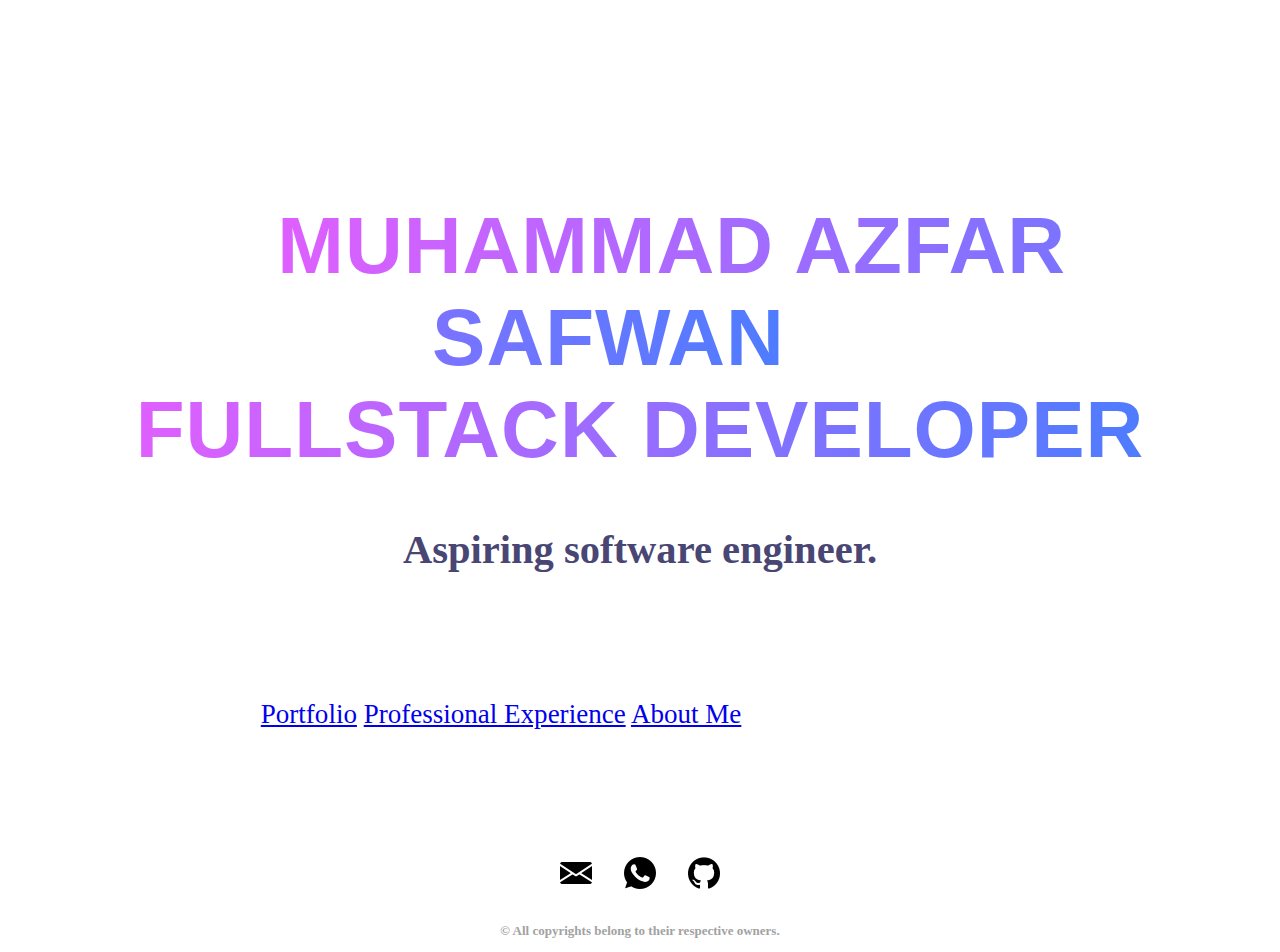
<file: index.html>
<!DOCTYPE html>
<head>
  <title>Azfar Safwan / Fullstack Developer</title>
  <meta charset="UTF-8">
  <meta name="viewport" content="width=device-width, initial-scale=1">

  <link rel="stylesheet" href="style.css">
  <script type="text/javascript" src="javascript.js"></script>
  <link href="https://cdn.jsdelivr.net/npm/bootstrap@5.3.0-alpha3/dist/css/bootstrap.min.css" rel="stylesheet" integrity="sha384-KK94CHFLLe+nY2dmCWGMq91rCGa5gtU4mk92HdvYe+M/SXH301p5ILy+dN9+nJOZ" crossorigin="anonymous">
  <script src="https://cdn.jsdelivr.net/npm/bootstrap@5.3.0-alpha3/dist/js/bootstrap.bundle.min.js" integrity="sha384-ENjdO4Dr2bkBIFxQpeoTz1HIcje39Wm4jDKdf19U8gI4ddQ3GYNS7NTKfAdVQSZe" crossorigin="anonymous"></script>
  <!-- Google tag (gtag.js) -->
  <script async src="https://www.googletagmanager.com/gtag/js?id=G-T0FJXXGH4J"></script>
  <script>
    window.dataLayer = window.dataLayer || [];
    function gtag(){dataLayer.push(arguments);}
    gtag('js', new Date());

    gtag('config', 'G-T0FJXXGH4J');
  </script>
</head>

<body>
  <div class="header">
    <h1>
      <span class="header-text">MUHAMMAD AZFAR SAFWAN</span>
      <br>
      <span class="header-text">FULLSTACK DEVELOPER</span>
    </h1>
    <h2 class="description">Aspiring software engineer.</h2>
  </div>

  <nav class="navbar">
    <a href="./portfolio.html">Portfolio</a>
    <a href="./experience.html">Professional Experience</a>
    <a href="./about.html">About Me</a>
  </nav>
</body>

<footer class="footer">
  <ul class="footer-link">
    <li>
      <a href="mailto:contact@azfarsafwan.com"><img src="./assets/email.png"></a>
    </li>
    <li>
      <a href="https://api.whatsapp.com/send?phone=60142732475&text=Hi!"><img src="./assets/whatsapp.png"></a>
    </li>
    <li>
      <a href="https://github.com/matdjon"><img src="./assets/github-logo.png"></a>
    </li>
  </ul>
  <h3>&#xA9; All copyrights belong to their respective owners.</h3>
</footer>

</html>
</file>
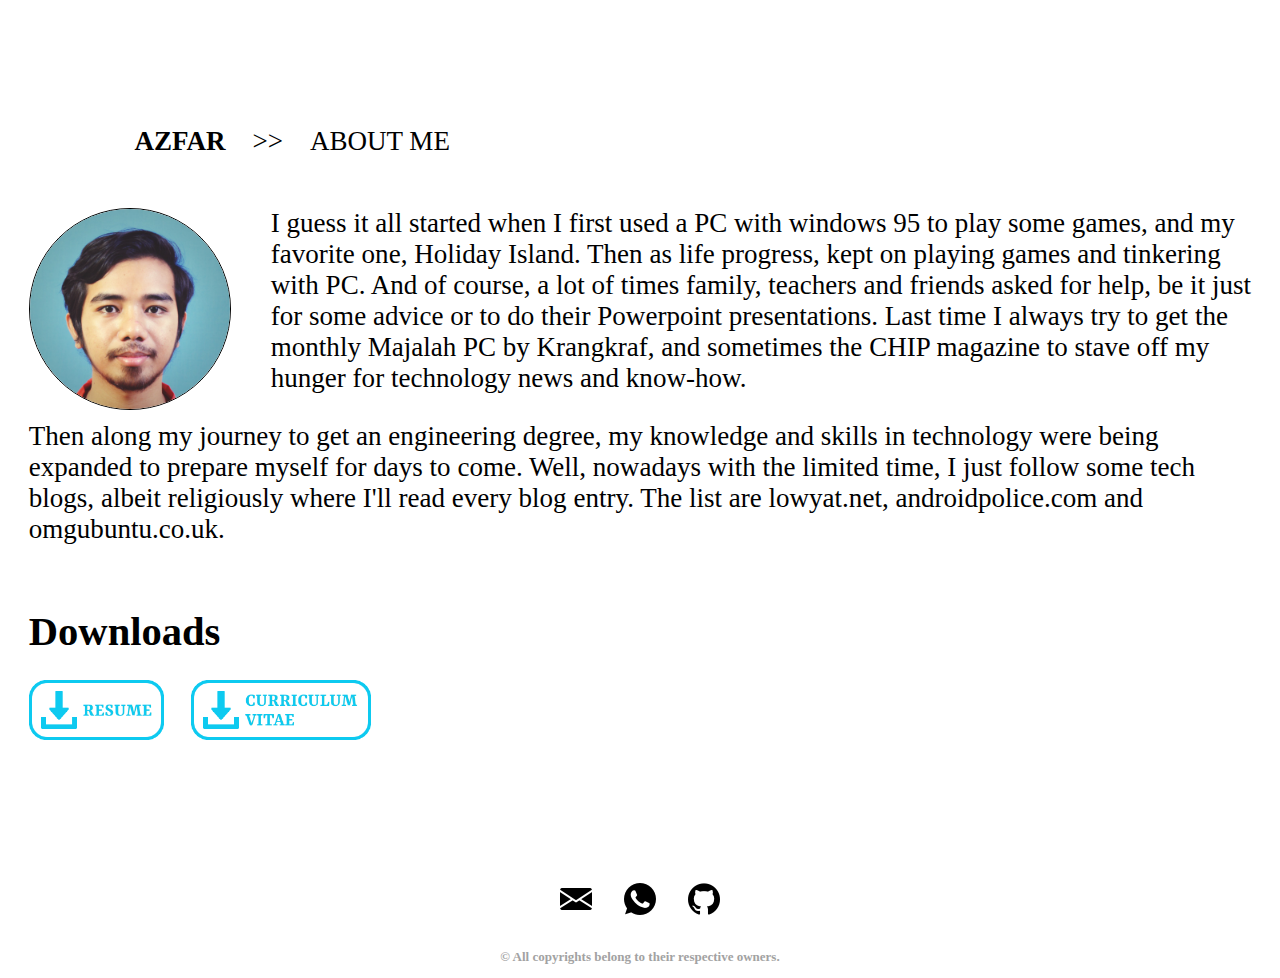
<file: about.html>
<head>
  <title>Azfar Safwan / About Me</title>
  <meta charset="UTF-8">
  <meta name="viewport" content="width=device-width, initial-scale=1">

  <link rel="stylesheet" href="style.css">
  <script type="text/javascript" src="javascript.js"></script>
  <link href="https://cdn.jsdelivr.net/npm/bootstrap@5.3.0-alpha3/dist/css/bootstrap.min.css" rel="stylesheet" integrity="sha384-KK94CHFLLe+nY2dmCWGMq91rCGa5gtU4mk92HdvYe+M/SXH301p5ILy+dN9+nJOZ" crossorigin="anonymous">
  <script src="https://cdn.jsdelivr.net/npm/bootstrap@5.3.0-alpha3/dist/js/bootstrap.bundle.min.js" integrity="sha384-ENjdO4Dr2bkBIFxQpeoTz1HIcje39Wm4jDKdf19U8gI4ddQ3GYNS7NTKfAdVQSZe" crossorigin="anonymous"></script>
  <!-- Google tag (gtag.js) -->
  <script async src="https://www.googletagmanager.com/gtag/js?id=G-T0FJXXGH4J"></script>
  <script>
    window.dataLayer = window.dataLayer || [];
    function gtag(){dataLayer.push(arguments);}
    gtag('js', new Date());

    gtag('config', 'G-T0FJXXGH4J');
  </script>
</head>

<body>
  <div class="home">
    <span id="homeLink">AZFAR</span>
    <span style="padding-left: 2%;">>></span>
    <span style="padding-left: 2%;">ABOUT ME</span>
  </div>
  <div class="container">
    <img class="me" src="./assets/me.jpeg">
    <p>
      I guess it all started when I first used a PC with windows 95 to play some games, and my favorite one, Holiday Island.
      Then as life progress, kept on playing games and tinkering with PC.
      And of course, a lot of times family, teachers and friends asked for help, be it just for some advice or to do their Powerpoint presentations.
      Last time I always try to get the monthly Majalah PC by Krangkraf, and sometimes the CHIP magazine to stave off my hunger for technology news and know-how.  
    </p>
    <p>
      Then along my journey to get an engineering degree, my knowledge and skills in technology were being expanded to prepare myself for days to come.
      Well, nowadays with the limited time, I just follow some tech blogs, albeit religiously where I'll read every blog entry. 
      The list are lowyat.net, androidpolice.com and omgubuntu.co.uk.
    </p>
  </div>
  <div class="download-section container">
    <h2 style="margin-bottom: 2%">Downloads</h2>
    <div>
      <a href="./downloads/resume_azfar.pdf" download><img class="download" src="./assets/resume.png"></a>
      <a href="./downloads/cv_azfar.pdf" download><img class="download" src="./assets/cv.png"></a>
    </div>
  </div>
</body>

<footer class="footer">
  <ul class="footer-link">
    <li>
      <a href="mailto:contact@azfarsafwan.com"><img src="./assets/email.png"></a>
    </li>
    <li>
      <a href="https://api.whatsapp.com/send?phone=60142732475&text=Hi!"><img src="./assets/whatsapp.png"></a>
    </li>
    <li>
      <a href="https://github.com/matdjon"><img src="./assets/github-logo.png"></a>
    </li>
  </ul>
  <h3>&#xA9; All copyrights belong to their respective owners.</h3>
</footer>

<!-- Google tag (gtag.js) -->
<script async src="https://www.googletagmanager.com/gtag/js?id=G-T0FJXXGH4J"></script>
<script>
  window.dataLayer = window.dataLayer || [];
  function gtag(){dataLayer.push(arguments);}
  gtag('js', new Date());

  gtag('config', 'G-T0FJXXGH4J');
</script>
</file>
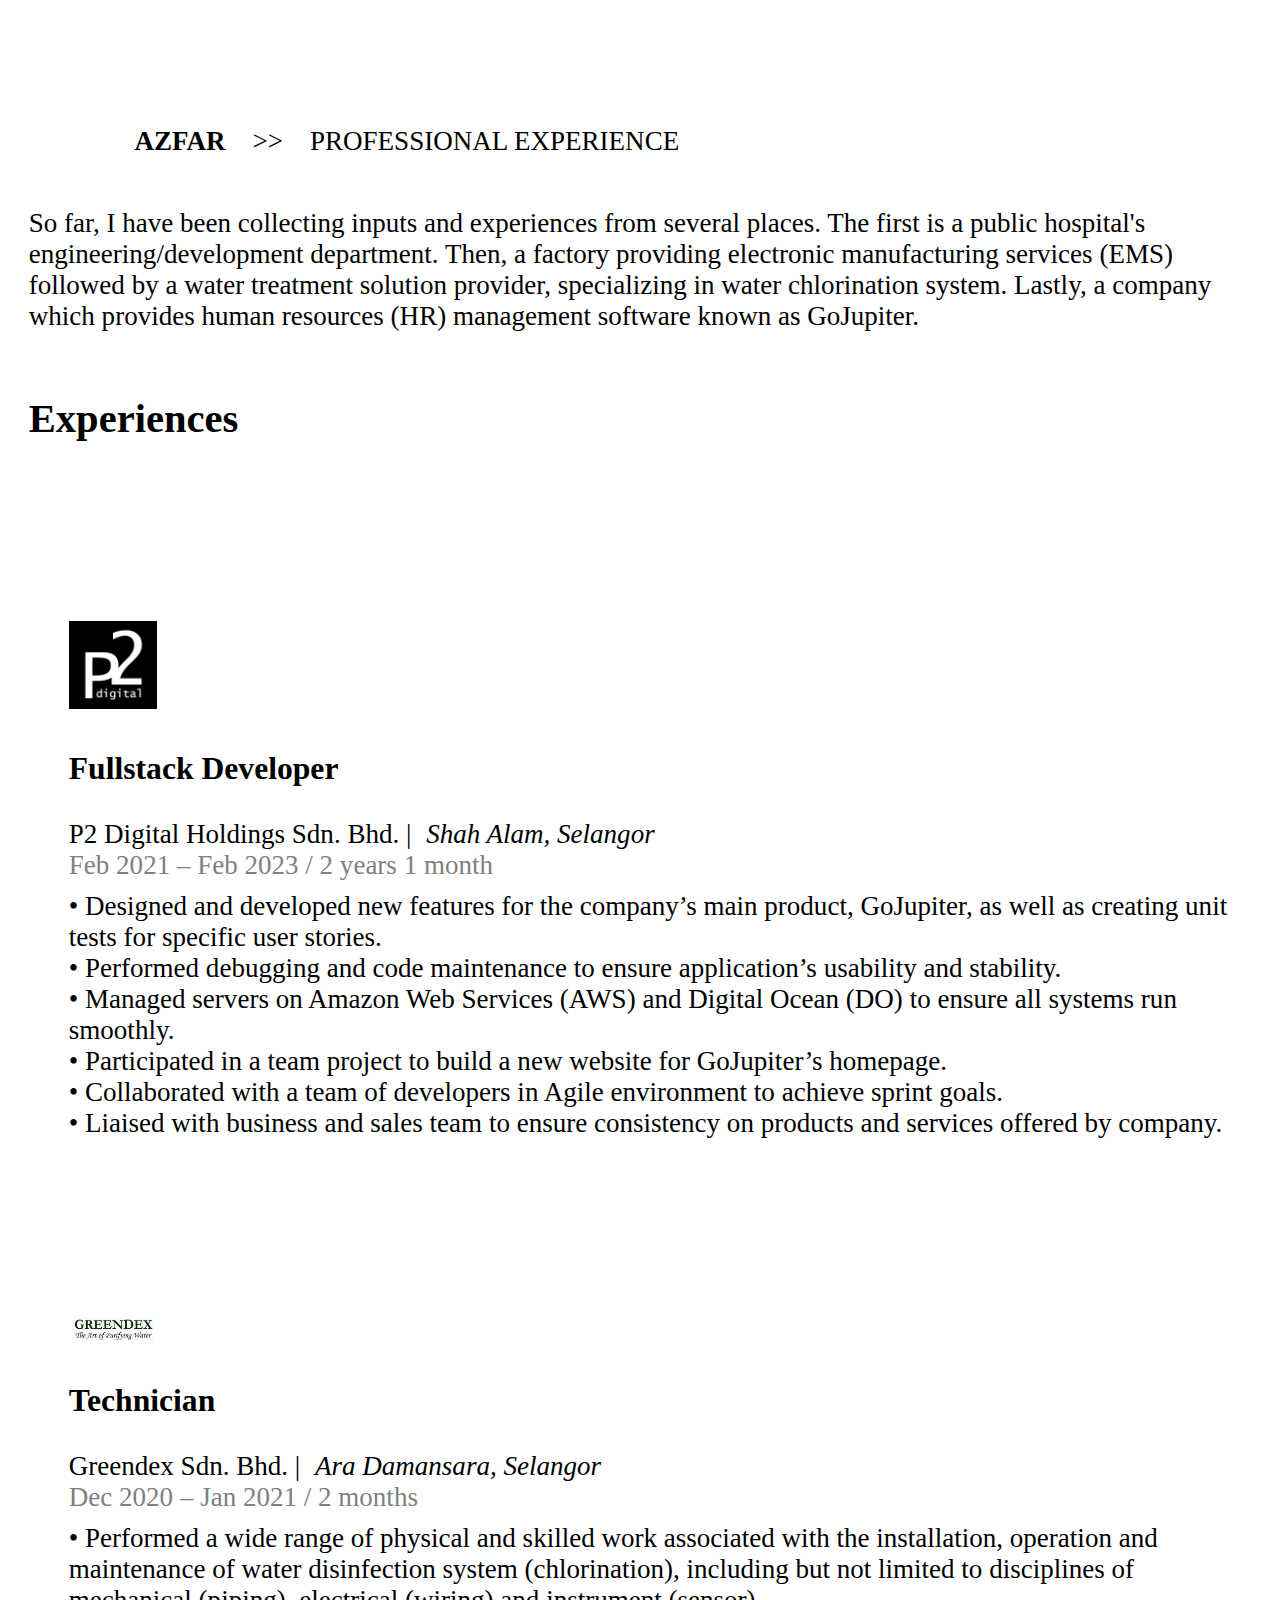
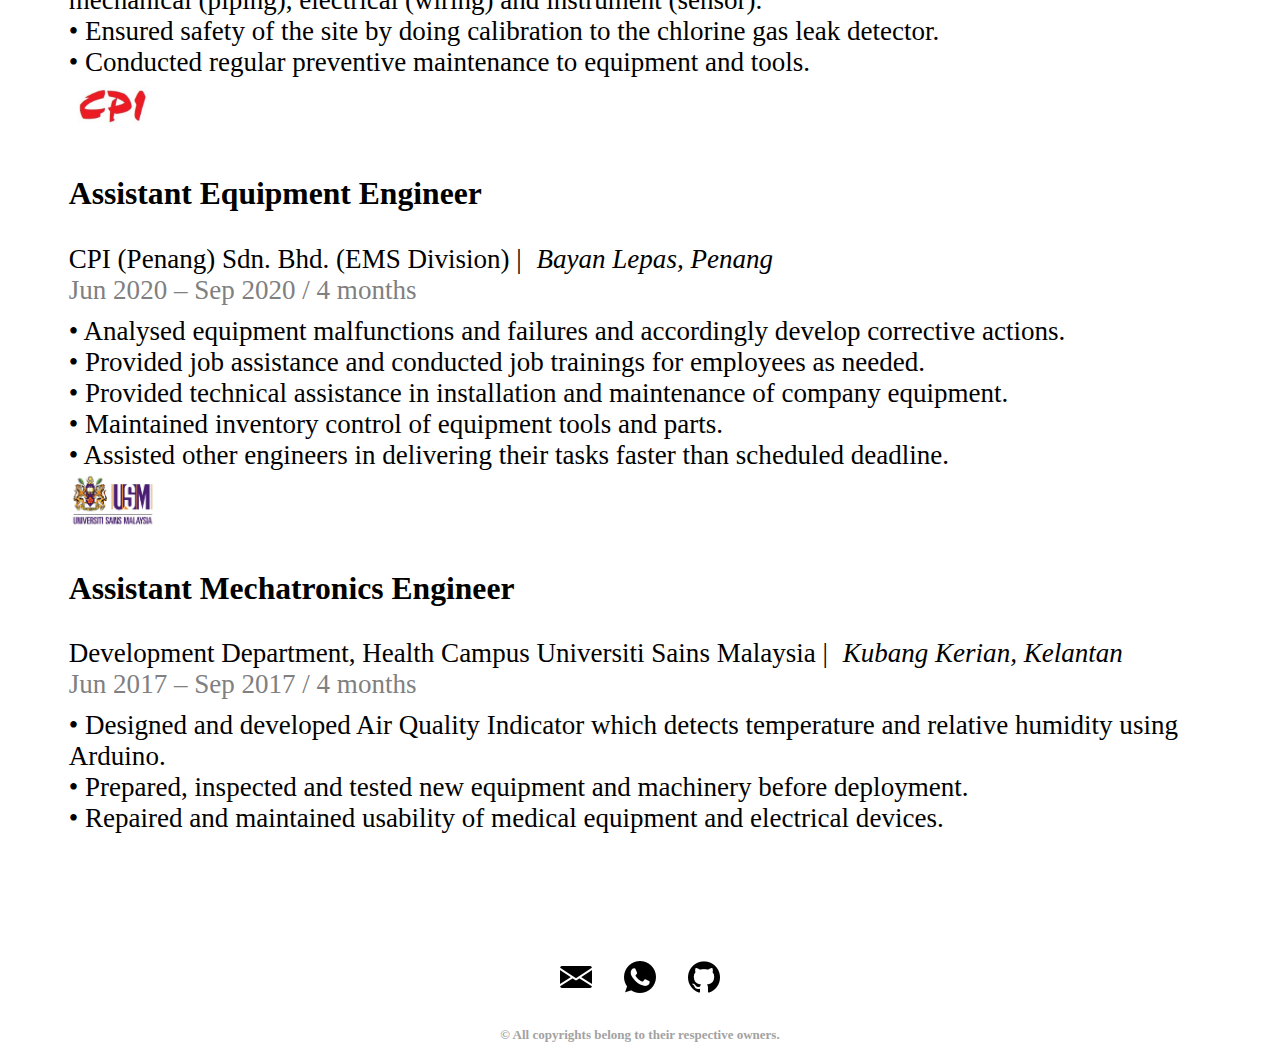
<file: experience.html>
<head>
  <title>Azfar Safwan / Experience</title>
  <meta charset="UTF-8">
  <meta name="viewport" content="width=device-width, initial-scale=1">

  <link rel="stylesheet" href="style.css">
  <script type="text/javascript" src="javascript.js"></script>
  <link href="https://cdn.jsdelivr.net/npm/bootstrap@5.3.0-alpha3/dist/css/bootstrap.min.css" rel="stylesheet" integrity="sha384-KK94CHFLLe+nY2dmCWGMq91rCGa5gtU4mk92HdvYe+M/SXH301p5ILy+dN9+nJOZ" crossorigin="anonymous">
  <script src="https://cdn.jsdelivr.net/npm/bootstrap@5.3.0-alpha3/dist/js/bootstrap.bundle.min.js" integrity="sha384-ENjdO4Dr2bkBIFxQpeoTz1HIcje39Wm4jDKdf19U8gI4ddQ3GYNS7NTKfAdVQSZe" crossorigin="anonymous"></script>
  <!-- Google tag (gtag.js) -->
  <script async src="https://www.googletagmanager.com/gtag/js?id=G-T0FJXXGH4J"></script>
  <script>
    window.dataLayer = window.dataLayer || [];
    function gtag(){dataLayer.push(arguments);}
    gtag('js', new Date());

    gtag('config', 'G-T0FJXXGH4J');
  </script>
</head>

<body>
  <div class="home">
    <span id="homeLink">AZFAR</span>
    <span style="padding-left: 2%;">>></span>
    <span style="padding-left: 2%;">PROFESSIONAL EXPERIENCE</span>
  </div>
  <div class="container">
    So far, I have been collecting inputs and experiences from several places. The first is a public hospital's engineering/development department. Then, a factory providing electronic manufacturing services (EMS) followed by a water treatment solution provider, specializing in water chlorination system. Lastly, a company which provides human resources (HR) management software known as GoJupiter.
  </div>
  <div class="experience-section container">
    <h2 style="margin-bottom: 5%">Experiences</h2>
    <ul style="list-style: none;">
      <li class="row mt-4">
        <div class="col-4 col-md-2 col-xl-1">
          <img style="margin-top: 10%" class="company-img" src="./assets/p2d.webp">
        </div>
        <div class="col-8 col-md-10 col-xl-11">
          <h3>
            Fullstack Developer
          </h4>
          <div class="company-name">
            P2 Digital Holdings Sdn. Bhd. |
            <span class="location">Shah Alam, Selangor</span>
          </div>
          <div class="years-exp">
            Feb 2021 – Feb 2023 / 2 years 1 month
          </div>
          <div>
            &#x2022; Designed and developed new features for the company’s main product, GoJupiter, as well as creating unit tests for specific user stories.
            <br>
            &#x2022; Performed debugging and code maintenance to ensure application’s usability and stability.
            <br>
            &#x2022; Managed servers on Amazon Web Services (AWS) and Digital Ocean (DO) to ensure all systems run smoothly.
            <br>
            &#x2022; Participated in a team project to build a new website for GoJupiter’s homepage.
            <br>
            &#x2022; Collaborated with a team of developers in Agile environment to achieve sprint goals.
            <br>
            &#x2022; Liaised with business and sales team to ensure consistency on products and services offered by company.
            <br>
          </div>
        </div>
      </li>
      <li class="row mt-4">
        <div class="col-4 col-md-2 col-xl-1">
          <img style="margin-top: 15%" class="company-img" src="./assets/greendex.jpg">
        </div>
        <div class="col-8 col-md-10 col-xl-11">
          <h3>
            Technician
          </h4>
          <div class="company-name">
            Greendex Sdn. Bhd. |
            <span class="location">Ara Damansara, Selangor</span>
          </div>
          <div class="years-exp">
            Dec 2020 – Jan 2021 / 2 months
          </div>
          <div>
            &#x2022; Performed a wide range of physical and skilled work associated with the installation, operation and maintenance of water disinfection system (chlorination), including but not limited to disciplines of mechanical (piping), electrical (wiring) and instrument (sensor).
            <br>
            &#x2022; Ensured safety of the site by doing calibration to the chlorine gas leak detector.
            <br>
            &#x2022; Conducted regular preventive maintenance to equipment and tools.
            <br>
          </div>
        </div>
      </li>
      <li class="row mt-4">
        <div class="col-4 col-md-2 col-xl-1">
          <img class="company-img" src="./assets/cpi.jpeg">
        </div>
        <div class="col-8 col-md-10 col-xl-11">
          <h3>
            Assistant Equipment Engineer
          </h4>
          <div class="company-name">
            CPI (Penang) Sdn. Bhd. (EMS Division) |
            <span class="location">Bayan Lepas, Penang</span>
          </div>
          <div class="years-exp">
            Jun 2020 – Sep 2020 / 4 months
          </div>
          <div>
            &#x2022; Analysed equipment malfunctions and failures and accordingly develop corrective actions.
            <br>
            &#x2022; Provided job assistance and conducted job trainings for employees as needed.
            <br>
            &#x2022; Provided technical assistance in installation and maintenance of company equipment.
            <br>
            &#x2022; Maintained inventory control of equipment tools and parts.
            <br>
            &#x2022; Assisted other engineers in delivering their tasks faster than scheduled deadline.            
            <br>
          </div>
        </div>
      </li>
      <li class="row mt-4">
        <div class="col-4 col-md-2 col-xl-1">
          <img class="company-img" src="./assets/usm.jpeg">
        </div>
        <div class="col-8 col-md-10 col-xl-11">
          <h3>
            Assistant Mechatronics Engineer
          </h4>
          <div class="company-name">
            Development Department, Health Campus Universiti Sains Malaysia |
            <span class="location">Kubang Kerian, Kelantan</span>
          </div>
          <div class="years-exp">
            Jun 2017 – Sep 2017 / 4 months
          </div>
          <div>
            &#x2022; Designed and developed Air Quality Indicator which detects temperature and relative humidity using Arduino.
            <br>
            &#x2022; Prepared, inspected and tested new equipment and machinery before deployment.
            <br>
            &#x2022; Repaired and maintained usability of medical equipment and electrical devices.            
            <br>
          </div>
        </div>
      </li>
    </ul>
  </div>
</body>

<footer class="footer">
  <ul class="footer-link">
    <li>
      <a href="mailto:contact@azfarsafwan.com"><img src="./assets/email.png"></a>
    </li>
    <li>
      <a href="https://api.whatsapp.com/send?phone=60142732475&text=Hi!"><img src="./assets/whatsapp.png"></a>
    </li>
    <li>
      <a href="https://github.com/matdjon"><img src="./assets/github-logo.png"></a>
    </li>
  </ul>
  <h3>&#xA9; All copyrights belong to their respective owners.</h3>
</footer>
</file>
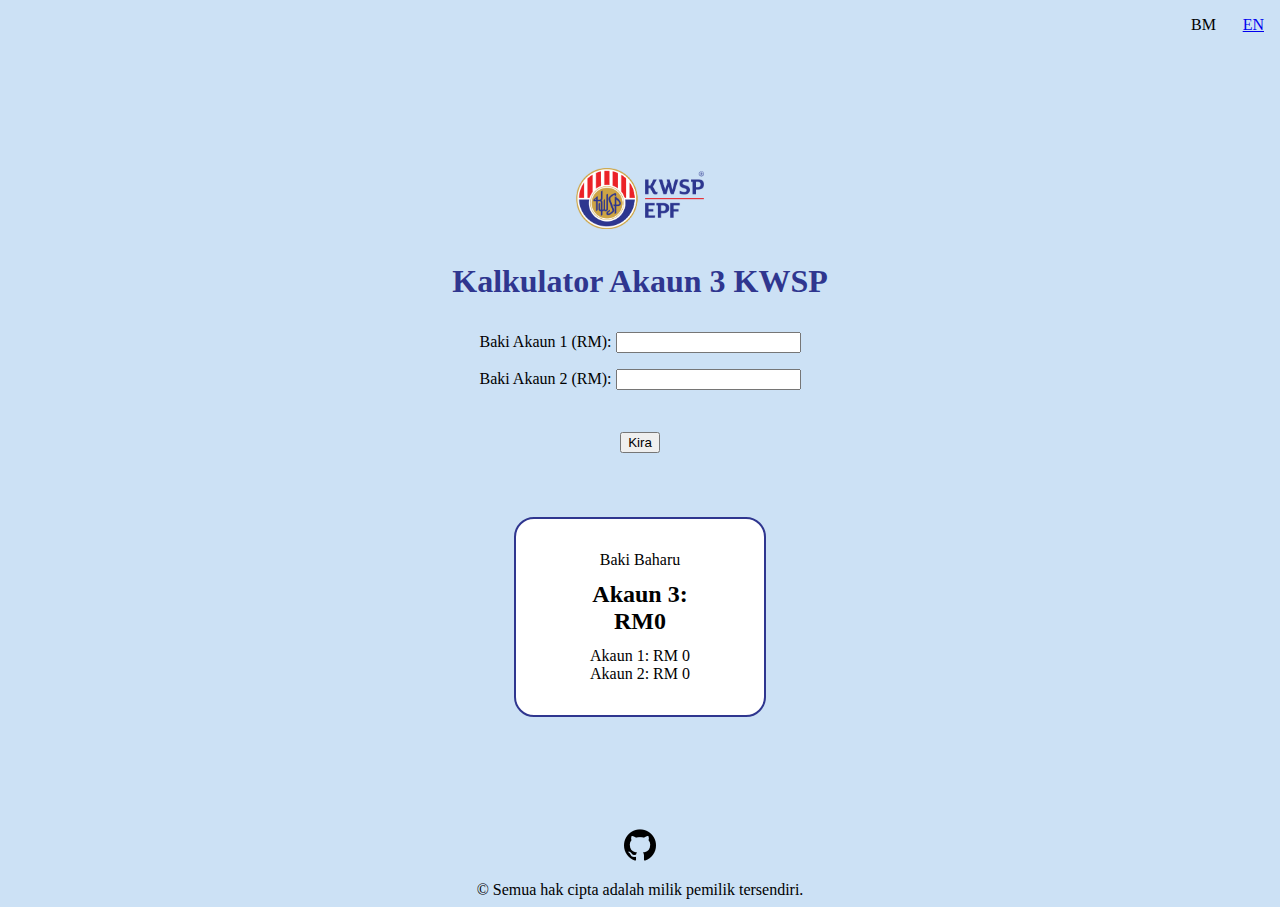
<file: kwsp-account3-calculator-bm.html>
<!DOCTYPE html>
<head>
  <title>Kalkulator Akaun 3 KWSP</title>
  <meta charset="UTF-8">
  <meta name="viewport" content="width=device-width, initial-scale=1">

  <link rel="stylesheet" href="style_kwsp.css">
  <link href="https://cdn.jsdelivr.net/npm/bootstrap@5.3.0-alpha3/dist/css/bootstrap.min.css" rel="stylesheet" integrity="sha384-KK94CHFLLe+nY2dmCWGMq91rCGa5gtU4mk92HdvYe+M/SXH301p5ILy+dN9+nJOZ" crossorigin="anonymous">
  <script type="text/javascript" src="script.js"></script>
  <!-- Google tag (gtag.js) -->
  <script async src="https://www.googletagmanager.com/gtag/js?id=G-T0FJXXGH4J"></script>
  <script>
    window.dataLayer = window.dataLayer || [];
    function gtag(){dataLayer.push(arguments);}
    gtag('js', new Date());

    gtag('config', 'G-T0FJXXGH4J');
  </script>
</head>

<body>
    <div class="main-body">
        <span><img class="epf-logo" src="./assets/kwsp-logo.png"></span>
        <span>
            <h1 id="title">Kalkulator Akaun 3 KWSP</h1>

            <a class="btn btn-outline-primary lang lang-en" href="./kwsp-account3-calculator-en.html">EN</a>
            <label class="btn btn-primary lang lang-bm">BM</label>
        </span>
        <div>
            <div class="input-div">
                <label>Baki Akaun 1 (RM):</label>
                <input id="acc1" type="number" class="form-control"/>
            </div>
            <div class="input-div">
                <label>Baki Akaun 2 (RM):</label>
                <input  id="acc2" type="number" class="form-control"/>
                <span id="acc2-error">Sila masukkan nombor.</span>
            </div>
            <button id="btn-calc" class="btn btn-primary" onclick="calculate()">Kira</button>    
        </div>
        <div class="result">
            <span>Baki Baharu</span>
            <div class="result-acc3">
                <div>Akaun 3:</div>
                <span>RM</span><span id="new-acc3-bal">0</span>
            </div>
            <div>
                <span>Akaun 1: RM</span>
                <span id="new-acc1-bal">0</span>
            </div>
            <div>
                <span>Akaun 2: RM</span>
                <span id="new-acc2-bal">0</span>
            </div>
        </div>
    </div>
</body>

<footer>
    <ul class="footer-link">
        <li>
          <a href="https://github.com/matdjon/kwsp-account3-calculator"><img src="./assets/github-logo.png"></a>
        </li>
    </ul>
    <span>&#xA9; Semua hak cipta adalah milik pemilik tersendiri.</span>
</footer>

</html>
</file>
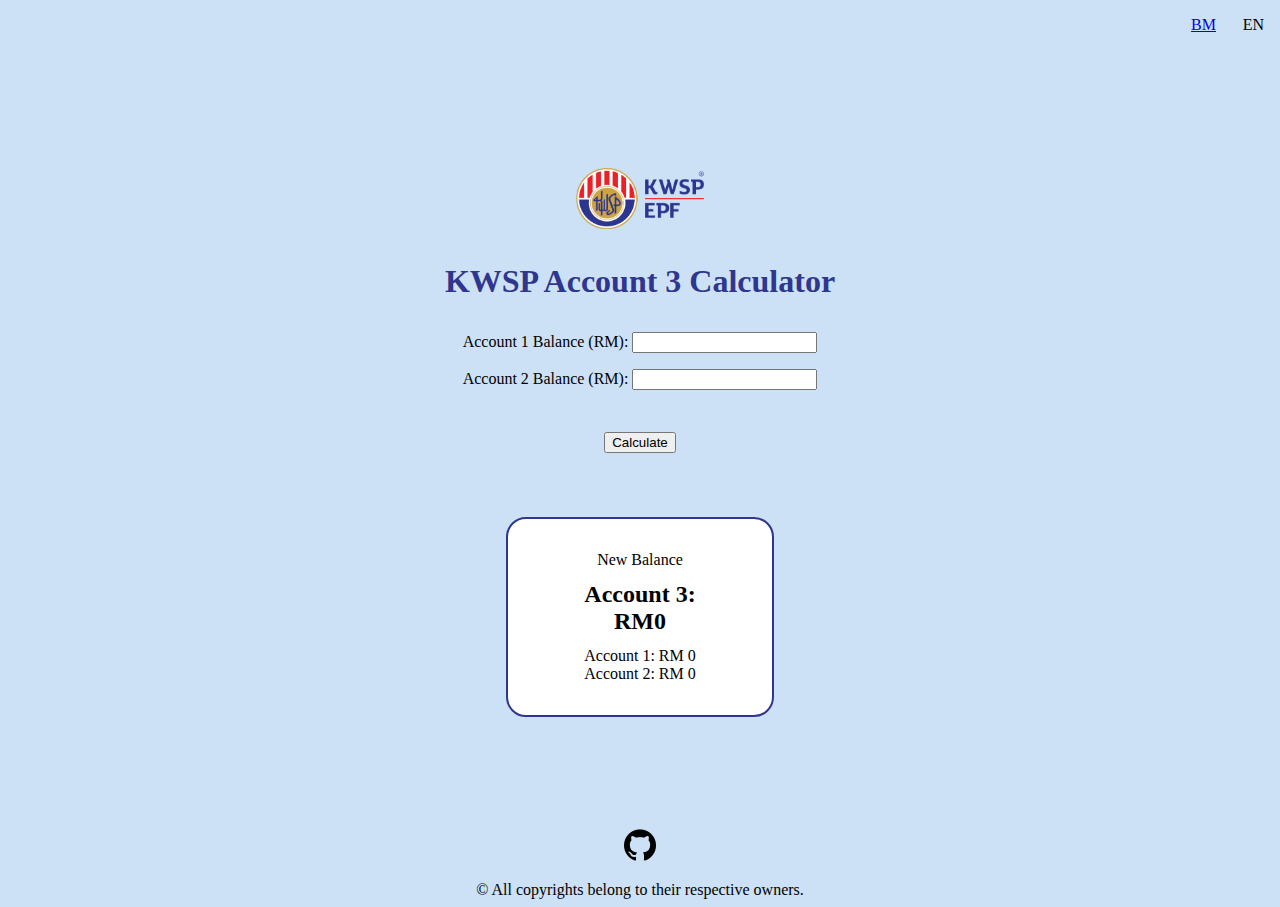
<file: kwsp-account3-calculator-en.html>
<!DOCTYPE html>
<head>
  <title>KWSP Account 3 Calculator</title>
  <meta charset="UTF-8">
  <meta name="viewport" content="width=device-width, initial-scale=1">

  <link rel="stylesheet" href="style_kwsp.css">
  <link href="https://cdn.jsdelivr.net/npm/bootstrap@5.3.0-alpha3/dist/css/bootstrap.min.css" rel="stylesheet" integrity="sha384-KK94CHFLLe+nY2dmCWGMq91rCGa5gtU4mk92HdvYe+M/SXH301p5ILy+dN9+nJOZ" crossorigin="anonymous">
  <script type="text/javascript" src="script.js"></script>
  <!-- Google tag (gtag.js) -->
  <script async src="https://www.googletagmanager.com/gtag/js?id=G-T0FJXXGH4J"></script>
  <script>
    window.dataLayer = window.dataLayer || [];
    function gtag(){dataLayer.push(arguments);}
    gtag('js', new Date());

    gtag('config', 'G-T0FJXXGH4J');
  </script>
</head>

<body>
    <div class="main-body">
        <span><img class="epf-logo" src="./assets/kwsp-logo.png"></span>
        <span>
            <h1 id="title">KWSP Account 3 Calculator</h1>

            <label class="btn btn-primary lang lang-en">EN</label>
            <a class="btn btn-outline-primary lang lang-bm" href="./kwsp-account3-calculator-bm.html">BM</a>
        </span>
        <div>
            <div class="input-div">
                <label>Account 1 Balance (RM):</label>
                <input id="acc1" type="number" class="form-control"/>
            </div>
            <div class="input-div">
                <label>Account 2 Balance (RM):</label>
                <input  id="acc2" type="number" class="form-control"/>
                <span id="acc2-error">Please enter a number.</span>
            </div>
            <button id="btn-calc" class="btn btn-primary" onclick="calculate()">Calculate</button>    
        </div>
        <div class="result">
            <span>New Balance</span>
            <div class="result-acc3">
                <div>Account 3:</div>
                <span>RM</span><span id="new-acc3-bal">0</span>
            </div>
            <div>
                <span>Account 1: RM</span>
                <span id="new-acc1-bal">0</span>
            </div>
            <div>
                <span>Account 2: RM</span>
                <span id="new-acc2-bal">0</span>
            </div>
        </div>
    </div>
</body>

<footer>
    <ul class="footer-link">
        <li>
          <a href="https://github.com/matdjon/kwsp-account3-calculator"><img src="./assets/github-logo.png"></a>
        </li>
    </ul>
    <span>&#xA9; All copyrights belong to their respective owners.</span>
</footer>

</html>
</file>
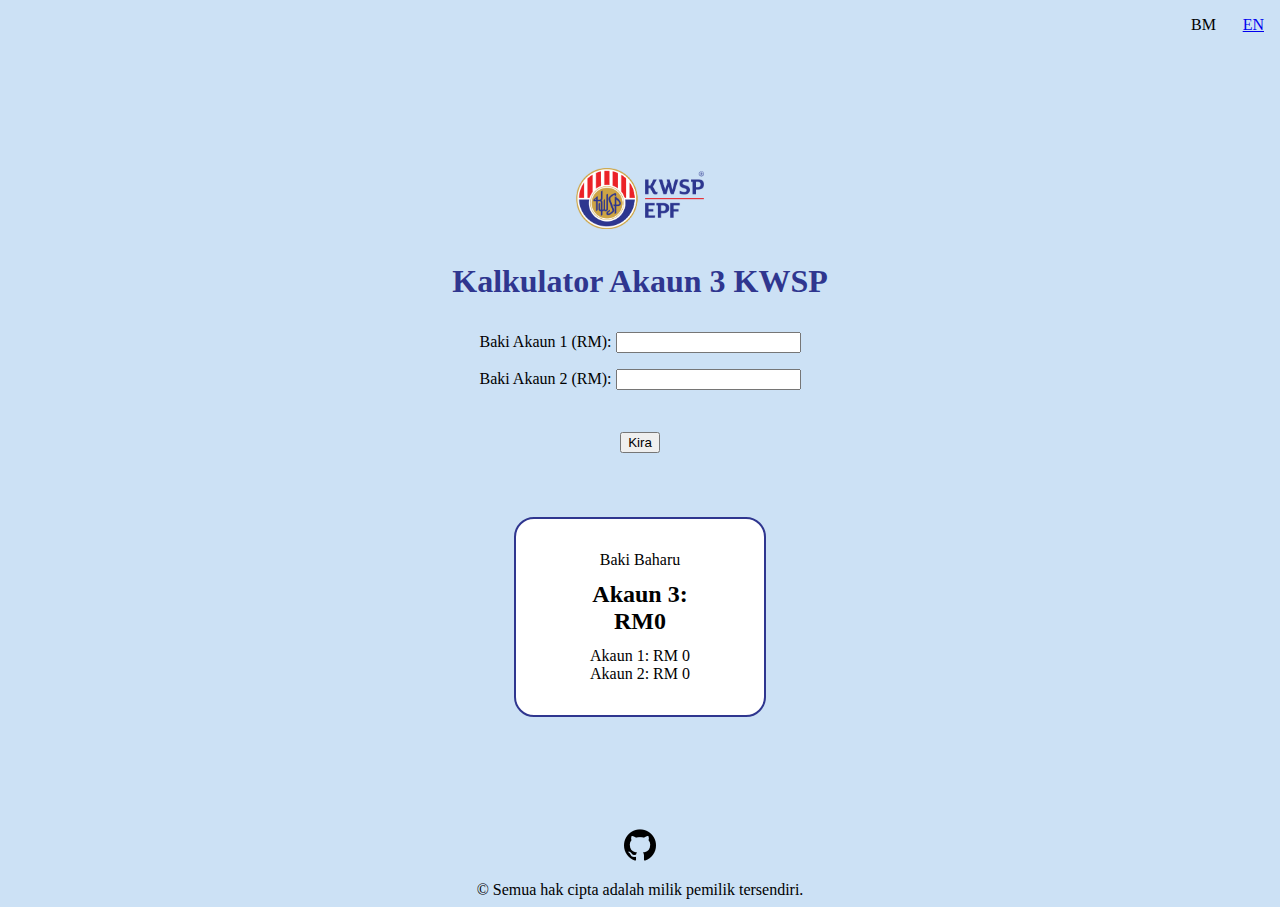
<file: kwspCalculatorBM.html>
<!DOCTYPE html>
<head>
  <title>Kalkulator Akaun 3 KWSP</title>
  <meta charset="UTF-8">
  <meta name="viewport" content="width=device-width, initial-scale=1">

  <link rel="stylesheet" href="style_kwsp.css">
  <link href="https://cdn.jsdelivr.net/npm/bootstrap@5.3.0-alpha3/dist/css/bootstrap.min.css" rel="stylesheet" integrity="sha384-KK94CHFLLe+nY2dmCWGMq91rCGa5gtU4mk92HdvYe+M/SXH301p5ILy+dN9+nJOZ" crossorigin="anonymous">
  <script type="text/javascript" src="script.js"></script>
  <!-- Google tag (gtag.js) -->
  <script async src="https://www.googletagmanager.com/gtag/js?id=G-T0FJXXGH4J"></script>
  <script>
    window.dataLayer = window.dataLayer || [];
    function gtag(){dataLayer.push(arguments);}
    gtag('js', new Date());

    gtag('config', 'G-T0FJXXGH4J');
  </script>
</head>

<body>
    <div class="main-body">
        <span><img class="epf-logo" src="./assets/kwsp-logo.png"></span>
        <span>
            <h1 id="title">Kalkulator Akaun 3 KWSP</h1>

            <a class="btn btn-outline-primary lang lang-en" href="kwspCalculatorEN.html">EN</a>
            <label class="btn btn-primary lang lang-bm">BM</label>
        </span>
        <div>
            <div class="input-div">
                <label>Baki Akaun 1 (RM):</label>
                <input id="acc1" type="number" class="form-control"/>
            </div>
            <div class="input-div">
                <label>Baki Akaun 2 (RM):</label>
                <input  id="acc2" type="number" class="form-control"/>
                <span id="acc2-error">Sila masukkan nombor.</span>
            </div>
            <button id="btn-calc" class="btn btn-primary" onclick="calculate()">Kira</button>    
        </div>
        <div class="result">
            <span>Baki Baharu</span>
            <div class="result-acc3">
                <div>Akaun 3:</div>
                <span>RM</span><span id="new-acc3-bal">0</span>
            </div>
            <div>
                <span>Akaun 1: RM</span>
                <span id="new-acc1-bal">0</span>
            </div>
            <div>
                <span>Akaun 2: RM</span>
                <span id="new-acc2-bal">0</span>
            </div>
        </div>
    </div>
</body>

<footer>
    <ul class="footer-link">
        <li>
          <a href="https://github.com/matdjon/kwsp-account3-calculator"><img src="./assets/github-logo.png"></a>
        </li>
    </ul>
    <span>&#xA9; Semua hak cipta adalah milik pemilik tersendiri.</span>
</footer>

</html>
</file>
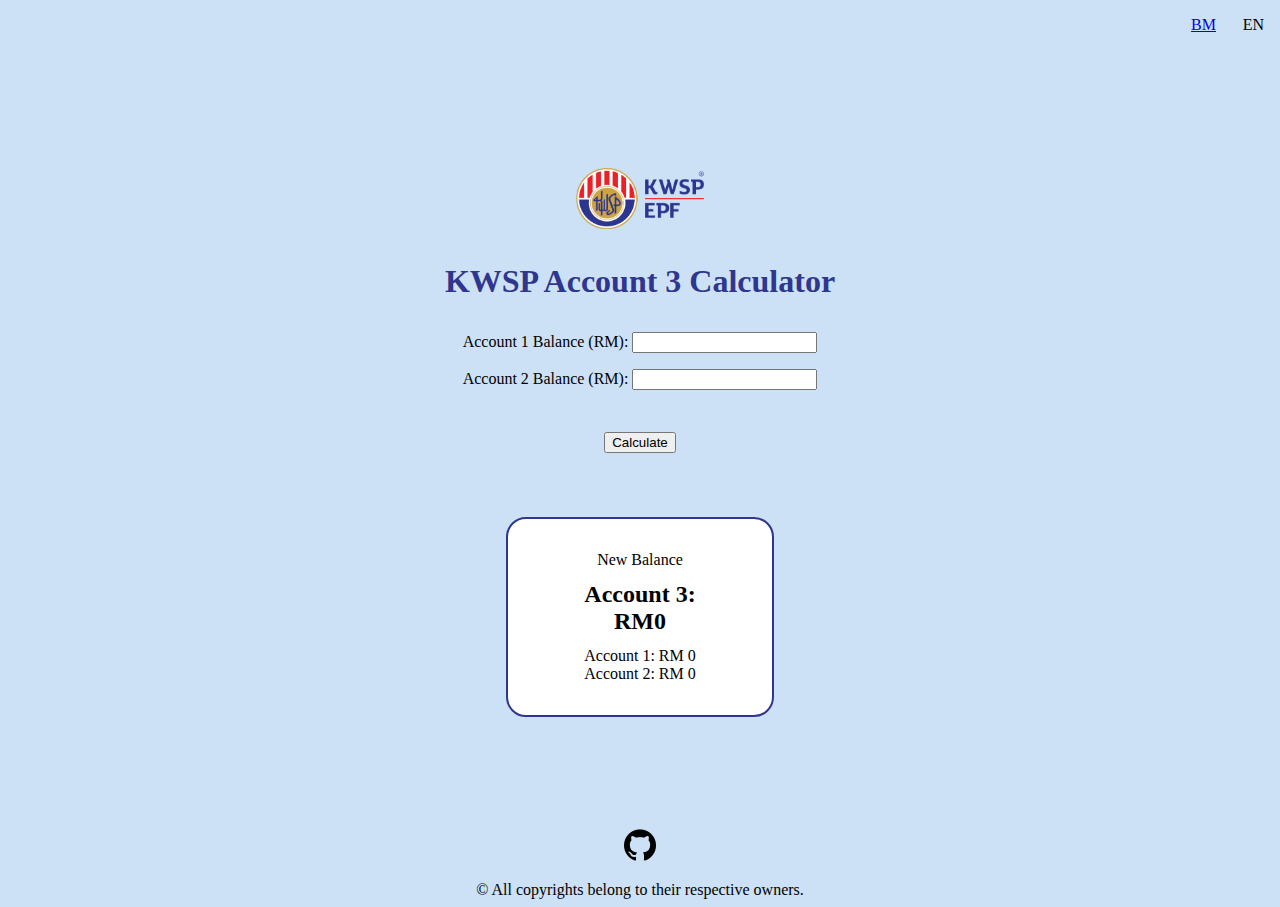
<file: kwspCalculatorEN.html>
<!DOCTYPE html>
<head>
  <title>KWSP Account 3 Calculator</title>
  <meta charset="UTF-8">
  <meta name="viewport" content="width=device-width, initial-scale=1">

  <link rel="stylesheet" href="style_kwsp.css">
  <link href="https://cdn.jsdelivr.net/npm/bootstrap@5.3.0-alpha3/dist/css/bootstrap.min.css" rel="stylesheet" integrity="sha384-KK94CHFLLe+nY2dmCWGMq91rCGa5gtU4mk92HdvYe+M/SXH301p5ILy+dN9+nJOZ" crossorigin="anonymous">
  <script type="text/javascript" src="script.js"></script>
  <!-- Google tag (gtag.js) -->
  <script async src="https://www.googletagmanager.com/gtag/js?id=G-T0FJXXGH4J"></script>
  <script>
    window.dataLayer = window.dataLayer || [];
    function gtag(){dataLayer.push(arguments);}
    gtag('js', new Date());

    gtag('config', 'G-T0FJXXGH4J');
  </script>
</head>

<body>
    <div class="main-body">
        <span><img class="epf-logo" src="./assets/kwsp-logo.png"></span>
        <span>
            <h1 id="title">KWSP Account 3 Calculator</h1>

            <label class="btn btn-primary lang lang-en">EN</label>
            <a class="btn btn-outline-primary lang lang-bm" href="./kwspCalculatorBM.html">BM</a>
        </span>
        <div>
            <div class="input-div">
                <label>Account 1 Balance (RM):</label>
                <input id="acc1" type="number" class="form-control"/>
            </div>
            <div class="input-div">
                <label>Account 2 Balance (RM):</label>
                <input  id="acc2" type="number" class="form-control"/>
                <span id="acc2-error">Please enter a number.</span>
            </div>
            <button id="btn-calc" class="btn btn-primary" onclick="calculate()">Calculate</button>    
        </div>
        <div class="result">
            <span>New Balance</span>
            <div class="result-acc3">
                <div>Account 3:</div>
                <span>RM</span><span id="new-acc3-bal">0</span>
            </div>
            <div>
                <span>Account 1: RM</span>
                <span id="new-acc1-bal">0</span>
            </div>
            <div>
                <span>Account 2: RM</span>
                <span id="new-acc2-bal">0</span>
            </div>
        </div>
    </div>
</body>

<footer>
    <ul class="footer-link">
        <li>
          <a href="https://github.com/matdjon/kwsp-account3-calculator"><img src="./assets/github-logo.png"></a>
        </li>
    </ul>
    <span>&#xA9; All copyrights belong to their respective owners.</span>
</footer>

</html>
</file>
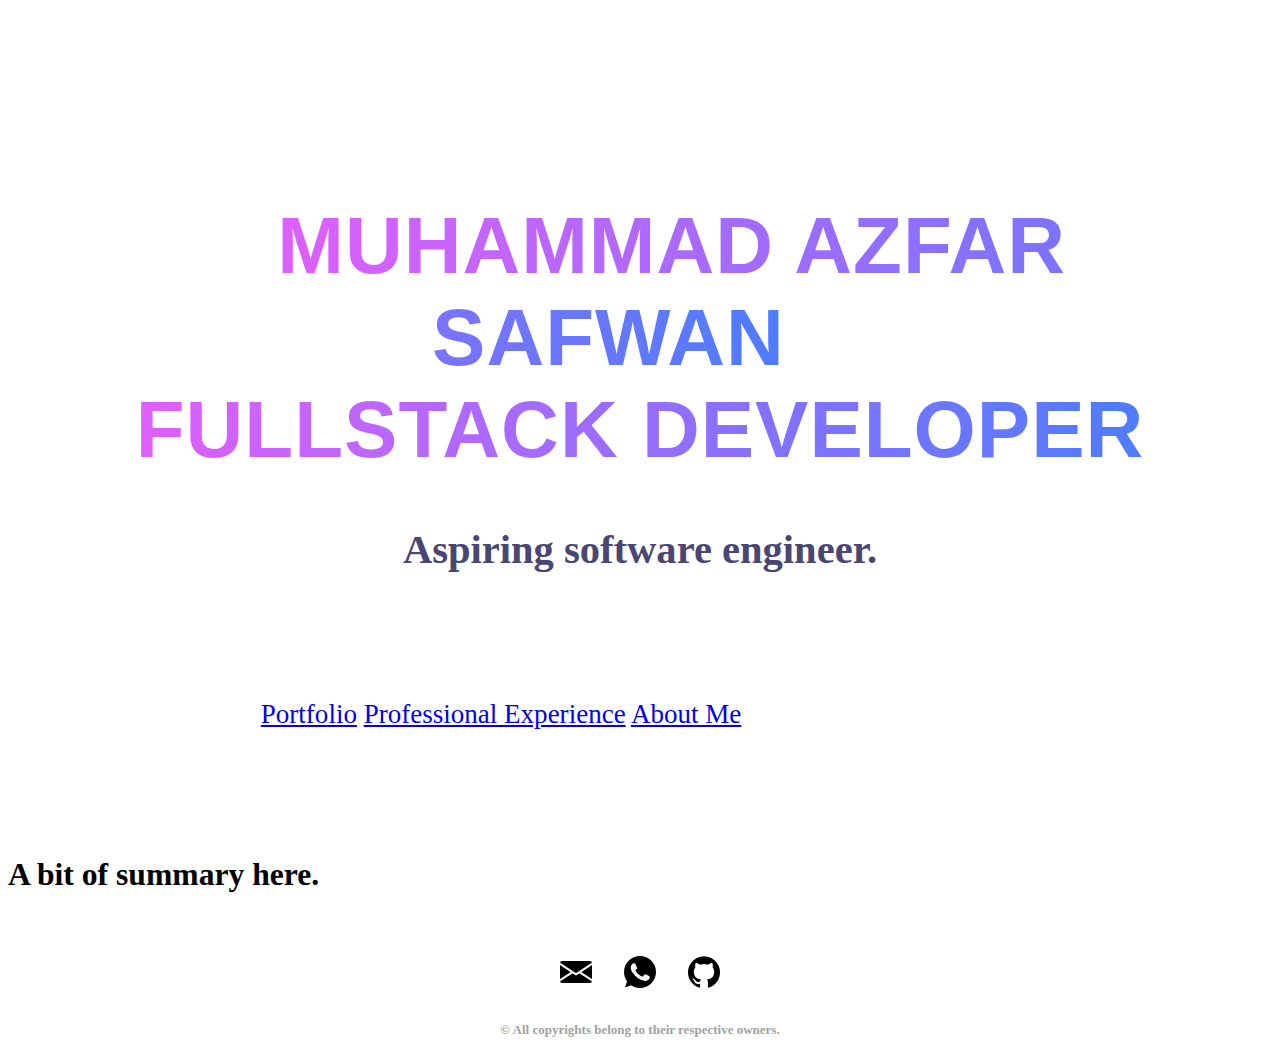
<file: main.html>
<!DOCTYPE html>
<head>
  <title>Azfar Safwan / Fullstack Developer</title>
  <meta charset="UTF-8">
  <meta name="viewport" content="width=device-width, initial-scale=1">

  <link rel="stylesheet" href="style.css">
  <script type="text/javascript" src="javascript.js"></script>
  <link href="https://cdn.jsdelivr.net/npm/bootstrap@5.3.0-alpha3/dist/css/bootstrap.min.css" rel="stylesheet" integrity="sha384-KK94CHFLLe+nY2dmCWGMq91rCGa5gtU4mk92HdvYe+M/SXH301p5ILy+dN9+nJOZ" crossorigin="anonymous">
  <script src="https://cdn.jsdelivr.net/npm/bootstrap@5.3.0-alpha3/dist/js/bootstrap.bundle.min.js" integrity="sha384-ENjdO4Dr2bkBIFxQpeoTz1HIcje39Wm4jDKdf19U8gI4ddQ3GYNS7NTKfAdVQSZe" crossorigin="anonymous"></script>
</head>

<body>
  <div class="header">
    <h1>
      <span class="header-text">MUHAMMAD AZFAR SAFWAN</span>
      <br>
      <span class="header-text">FULLSTACK DEVELOPER</span>
    </h1>
    <h2 class="description">Aspiring software engineer.</h2>
  </div>

  <nav class="navbar">
    <a href="./portfolio.html">Portfolio</a>
    <a href="./experience.html">Professional Experience</a>
    <a href="./about.html">About Me</a>
  </nav>
  <div class="long-description">
    <h3>
      <span>A bit of summary here.</span>
    </h3>
  </div>
</body>

<footer class="footer">
  <ul class="footer-link">
    <li>
      <a href="mailto:contact@azfarsafwan.com"><img src="./assets/email.png"></a>
    </li>
    <li>
      <a href="https://api.whatsapp.com/send?phone=60142732475&text=Hi!"><img src="./assets/whatsapp.png"></a>
    </li>
    <li>
      <a href="https://github.com/matdjon"><img src="./assets/github-logo.png"></a>
    </li>
  </ul>
  <h3>&#xA9; All copyrights belong to their respective owners.</h3>
</footer>

</html>
</file>
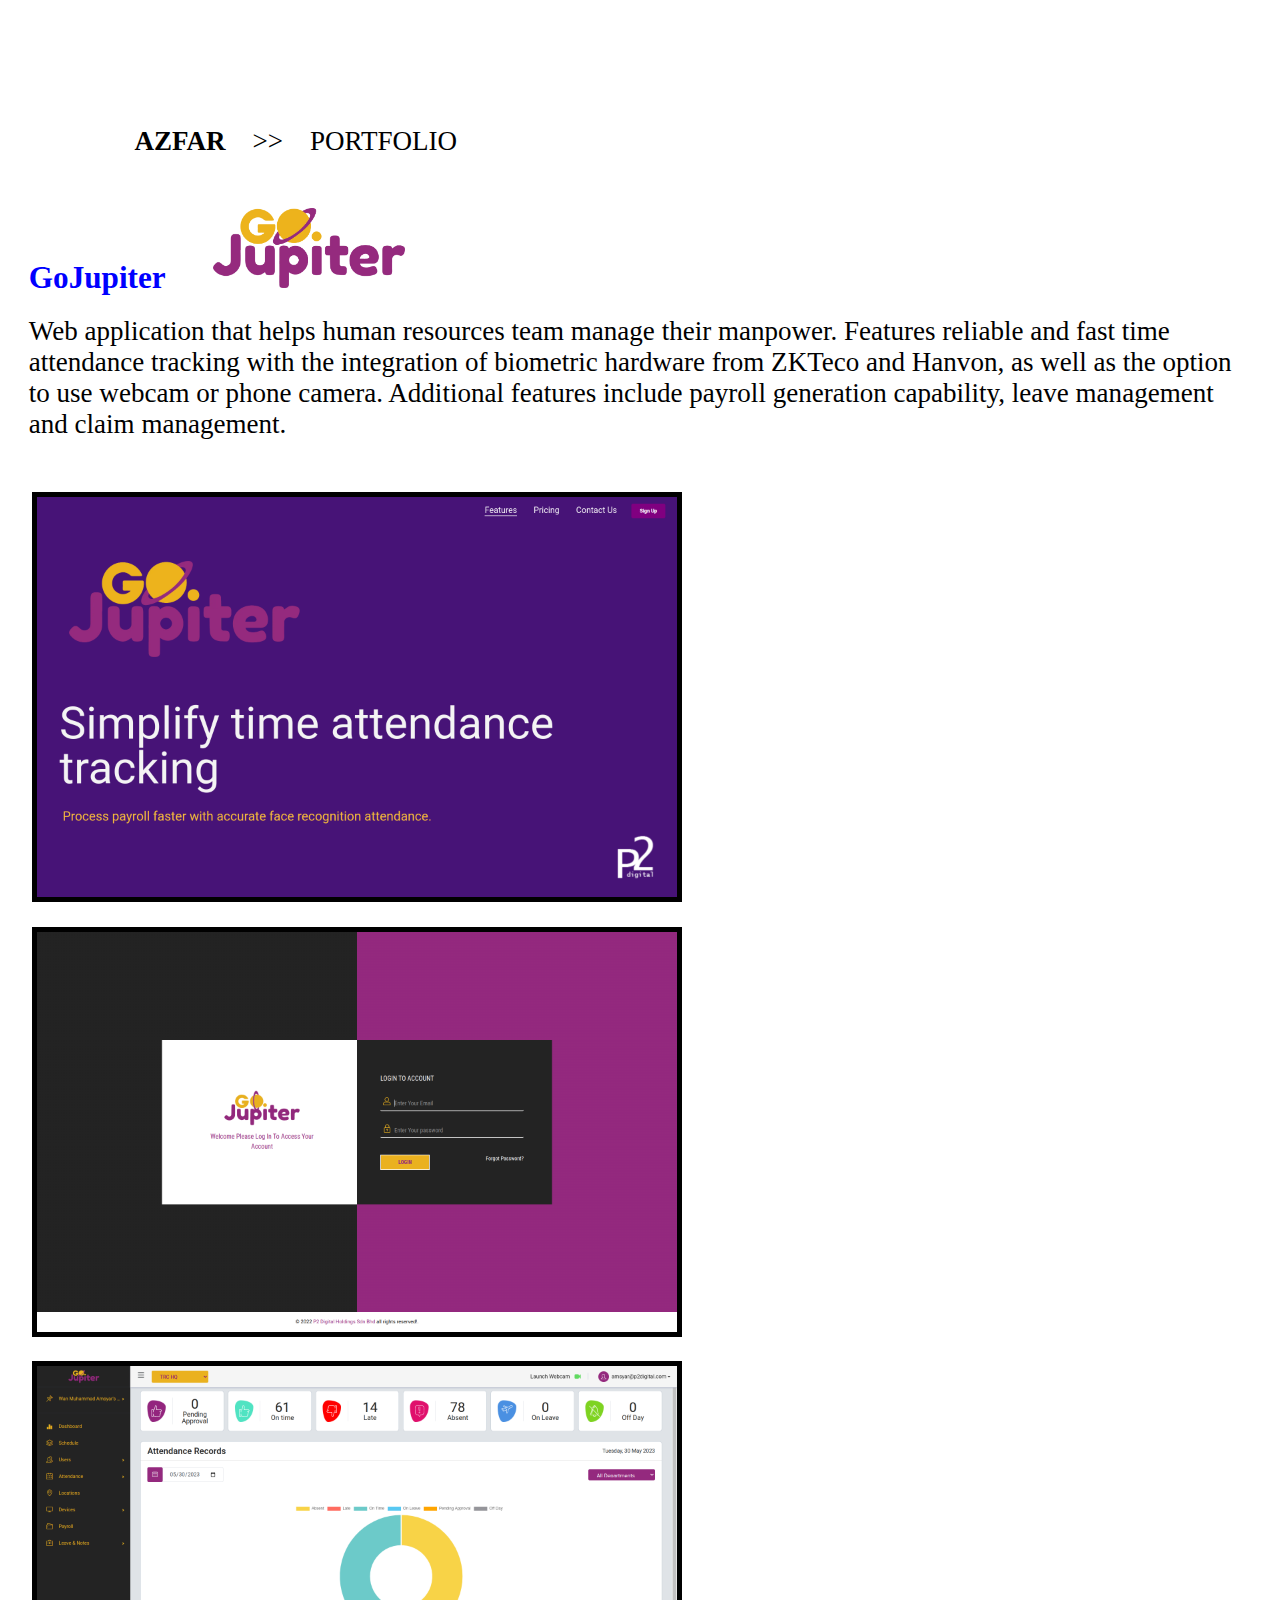
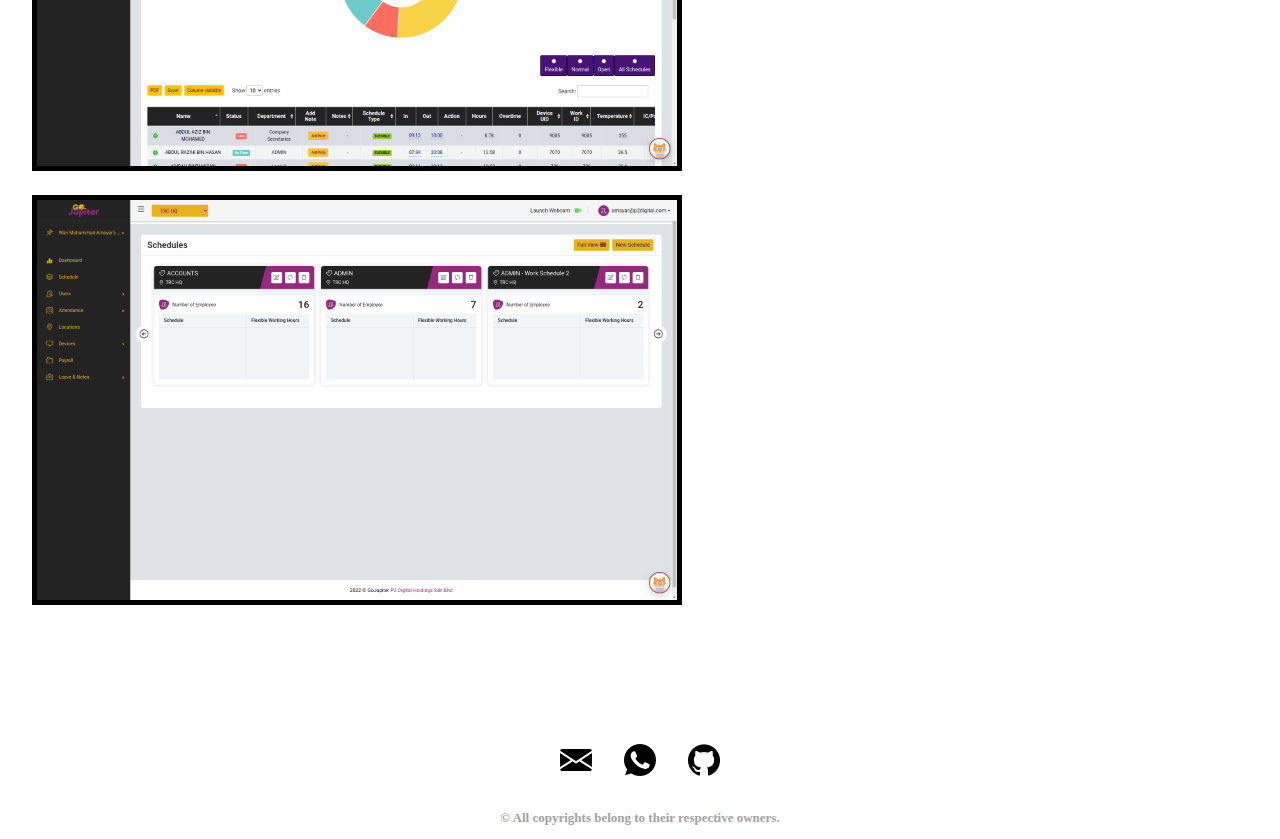
<file: portfolio.html>
<head>
  <title>Azfar Safwan / Portfolio</title>
  <meta charset="UTF-8">
  <meta name="viewport" content="width=device-width, initial-scale=1">

  <link rel="stylesheet" href="style.css">
  <script type="text/javascript" src="javascript.js"></script>
  <link href="https://cdn.jsdelivr.net/npm/bootstrap@5.3.0-alpha3/dist/css/bootstrap.min.css" rel="stylesheet" integrity="sha384-KK94CHFLLe+nY2dmCWGMq91rCGa5gtU4mk92HdvYe+M/SXH301p5ILy+dN9+nJOZ" crossorigin="anonymous">
  <script src="https://cdn.jsdelivr.net/npm/bootstrap@5.3.0-alpha3/dist/js/bootstrap.bundle.min.js" integrity="sha384-ENjdO4Dr2bkBIFxQpeoTz1HIcje39Wm4jDKdf19U8gI4ddQ3GYNS7NTKfAdVQSZe" crossorigin="anonymous"></script>
  <!-- Google tag (gtag.js) -->
  <script async src="https://www.googletagmanager.com/gtag/js?id=G-T0FJXXGH4J"></script>
  <script>
    window.dataLayer = window.dataLayer || [];
    function gtag(){dataLayer.push(arguments);}
    gtag('js', new Date());

    gtag('config', 'G-T0FJXXGH4J');
  </script>
</head>

<body>
  <div class="home">
    <span id="homeLink">AZFAR</span>
    <span style="padding-left: 2%;">>></span>
    <span style="padding-left: 2%;">PORTFOLIO</span>
  </div>
  <div class="project-section container">
    <div class="project-title">
      GoJupiter
      <a href="https://gojupiter.io"><img class="gj-logo" src="./assets/gojupiter_logo.webp"></a>
    </div>
    <div class="project-description">
      Web application that helps human resources team manage their manpower. Features reliable and fast time attendance tracking with the integration of biometric hardware from ZKTeco and Hanvon, as well as the option to use webcam or phone camera. Additional features include payroll generation capability, leave management and claim management.
    </div>
    <div class="project-image">
      <img src="./assets/gj1.png">
      <img src="./assets/gj2.png">
      <img src="./assets/gj3.png">
      <img src="./assets/gj4.png">
    </div>
  </div>
</body>

<footer class="footer">
  <ul class="footer-link">
    <li>
      <a href="mailto:contact@azfarsafwan.com"><img src="./assets/email.png"></a>
    </li>
    <li>
      <a href="https://api.whatsapp.com/send?phone=60142732475&text=Hi!"><img src="./assets/whatsapp.png"></a>
    </li>
    <li>
      <a href="https://github.com/matdjon"><img src="./assets/github-logo.png"></a>
    </li>
  </ul>
  <h3>&#xA9; All copyrights belong to their respective owners.</h3>
</footer>
</file>
<file: style.css>
@media (min-width: 768px){
  body, html {
    font-size: 1.3rem;
  }
}

.navbar {
  /* color: rgb(10, 38, 116); */
  margin: 10% 20%;
}

.header {
  text-align: center;
  margin-top: 50px
}

.header-text {
  color: blueviolet;
  margin:5%;
  position: relative;
  text-align: center;
  font-size: 2.5rem;
  font-weight: bolder;
  letter-spacing: 1px;
  font-family: Copperplate, Arial, sans-serif;
}

@media (min-width: 768px){
  .header {
    text-align: center;
    margin-top: 200px
  }

  .header-text {
    background: linear-gradient(to right,rgb(223 95 255),rgb(78 124 255));
    -webkit-background-clip: text;
    -webkit-text-fill-color: transparent;
    position: relative;
    text-align: center;
    font-size: 80px;
    font-weight: bolder;
    letter-spacing: 1px;
    font-family: Copperplate, Arial, sans-serif;
  }
}

.description {
  color: rgb(73,70,116);
  margin-top: 50px;
}

.footer {
  color: rgb(162, 162, 162);
  bottom: 0;
  text-align: center;
  margin-top: 5%;
  width: 100%;
}

.footer h3 {
  font-size: small;
}

.footer-link {
  padding-left: 0;
}

.footer-link img {
  width: 32px;
}

.footer-link li {
  list-style: none;
  margin: 1%;
  display: inline;
}

.home {
  text-align: left;
  margin: 10% 10% 4% 10%;
}

#homeLink {
  font-weight: bolder;
  cursor: pointer;
}

.container {
  padding: 0 1rem;
  margin: 0 auto;
}

.long-description {

}

.experience-section {
  margin-top: 5%;
  margin-bottom: 10%;
}

.col-img {
  width: 10%;
}

.col-details {
  width: 90%;
  padding-left: 5px;
}

.company-img {
  margin: 0 10px 10px 0;
  max-width: 88px;
}

.location {
  font-style: italic;
  margin-left: 8px;
}

.years-exp {
  color: grey;
  margin-bottom: 10px;
}

.project-section {
  margin-bottom: 10%;
}

.project-title {
  font-size: 1.5rem;
  color: blue;
  font-weight: bold;
  margin-bottom: 20px;
}

.project-description {
  margin-bottom: 40px;
}

.project-image img{
  max-width: 90%;
  border-style: solid;
  border-width: thick;
  border-color: black;
  margin: 2% auto;
}

.gj-logo {
  max-height: 40px;
  margin-left: 4px;
}

@media (min-width: 768px){
  .project-image img{
    max-height: 400px;
    border-style: solid;
    border-width: thick;
    border-color: black;
    margin: 1% 3px;
  }

  .gj-logo {
    max-height: 80px;
    margin-left: 40px;
  }
}

.me {
  display: block;
  max-width: 200px;
  border: 1px solid black;
  border-radius: 200px;
  text-align: center;
  margin: 20px auto 20px auto;
}

@media (min-width: 425px){
  .me {
    max-width: 200px;
    border: 1px solid black;
    border-radius: 200px;
    float: left;
    margin: 0 40px 10px 0;
  }
}

.download-section {
  margin-top: 5%;
  margin-bottom: 10%;
}

.download {
  max-height: 60px;
  margin-right: 20px;
  margin-bottom: 10px;
}
</file>
<file: style_kwsp.css>
html {
    background-color: #cce1f5;
}

.main-body {
    text-align: center;
    padding: 10em 5em 2em 5em;
    background-color: #cce1f5;
}
@media (max-width: 576px) {
    .main-body {
        text-align: center;
        padding: 4em 0em 1em 0em;
        background-color: #cce1f5;
    }
}

.epf-logo {
    width: 8em;
    margin-bottom: 0.5em;
}

#title {
    color: #2f368f;
    text-align: center;
    font-weight: bold;
    margin-bottom: 1em;
}

.dark-button {
    position: absolute;
    right: 1em;
    top: 1em;
}

.lang {
    position: absolute;
    top: 1em;
}
.lang-en {
    right: 1em;
}
.lang-bm {
    right: 4em;
}

.input-div {
    margin: 1em;
}

#acc2-error {
    display: none;
    position: absolute;
    color: red;
}

#btn-calc {
    margin-top: 2em;
}

.result {
    background-color: white;
    padding: 2em 4em;
    border: 2px solid #2f368f;
    border-radius: 20px;
    width: fit-content;
    margin: 4em auto;
}
@media (max-width: 576px) {
    .result {
        background-color: white;
        padding: 1em 3em;
        border: 2px solid #2f368f;
        border-radius: 20px;
        width: fit-content;
        margin: 1em auto;
    }
}

.result-acc3 {
    padding: 0.5em;
    font-size: x-large;
    font-weight: bold;
}

footer {
    margin: 0 auto;
    background-color: #cce1f5;
    text-align: center;
}
@media (max-width: 576px) {
    footer {
        margin: 0 auto;
        background-color: #cce1f5;
    }

    @media (min-height: 760px) {
        footer {
            position: absolute;
            bottom: 10px;
            left: 0;
            right: 0;
        }
    }
}

.footer-link {
    padding-left: 0;
}

.footer-link img {
    width: 32px;
}

.footer-link li {
    list-style: none;
    margin: 1%;
    display: inline;
}

/* Override bootstrap styles */
#acc1.form-control, #acc2.form-control {
    display: initial;
    width: initial;
}
</file>
